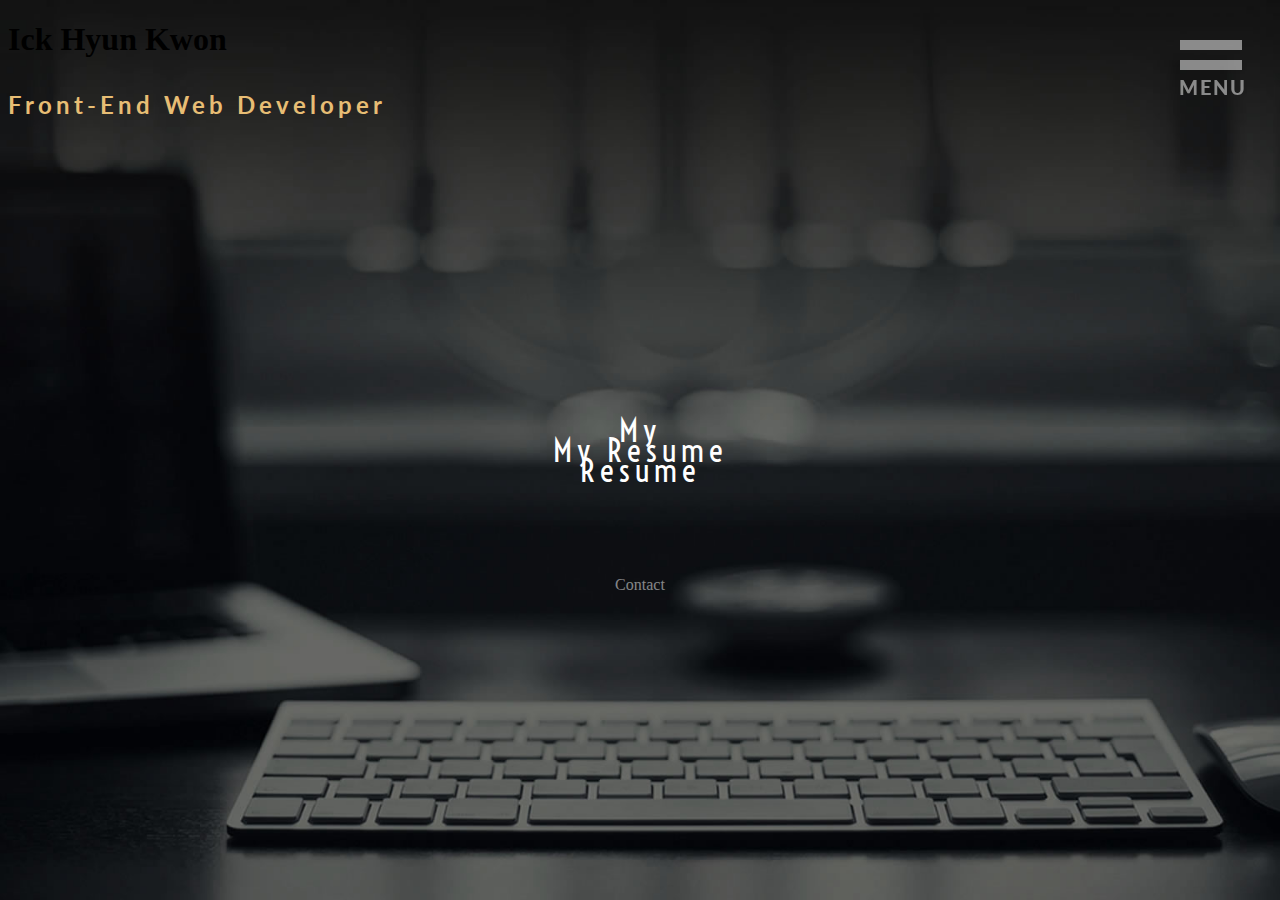
<file: contact.html>
<!DOCTYPE html>
<html>
  <head>
    <meta charset="utf-8">
    <script src="https://ajax.googleapis.com/ajax/libs/jquery/3.2.1/jquery.min.js"></script>
    <script src="scripts/contact_scripts.js"></script>
    <link rel="stylesheet" href="styles/contact_styles.css" />
    <link href="https://fonts.googleapis.com/css?family=Voltaire" rel="stylesheet">
    <link href="https://fonts.googleapis.com/css?family=Lato" rel="stylesheet">
    <title>Ick Hyu Kwon</title>
  </head>
  <body>
    <div class="bg-cover" class="none"></div>
      <a class="hamburger-shell">
        <div class="hamb top"></div>
		    <div class="hamb middle"></div>
	      <div class="menu-name">MENU</div>
        <ul id="menu">
          <a href="welcome.html"> <li>Welcome</li></a>
		      <a href="about.html"> <li>About</li></a>
		      <a href="portfolio.html"> <li>Portfolios</li></a>
		      <a href="contact.html"> <li>Contact</li></a>
        </ul>
      </a>
    <div class="myself">
      <h1>Ick Hyun Kwon</h1>
      <h4>Front-End Web Developer</h4>
    </div>
    <div class="resume">
      <a target="_blank" href="resume/Ick-Resume.pdf" target="Resume">My Resume</a>
    </div>
    <div id="flip">Contact
      <div class="icon" id="panel">
        <a target="_blank" href="https://www.facebook.com/kwonickhyun">
          <img id="facebook_icon" src="images/logos/facebook_logo.png" />
        </a>
        <a target="_blank" href="https://www.linkedin.com/in/ick-hyun-kwon-9963a513b/">
          <img id="linkedin_icon" src="images/logos/linkedin_logo.png" />
        </a>
        <a target="_blank" href="mailto:kwonih1020@gmail.com">
          <img id="gmail_icon" src="images/logos/gmail_logo.png" />
        </a>
        <a target="_blank" href="https://github.com/kwonih1020">
          <img id="github_icon" src="images/logos/github_logo.png" />
        </a>
      </div>
    </div>
  </body>
</html>
</file>
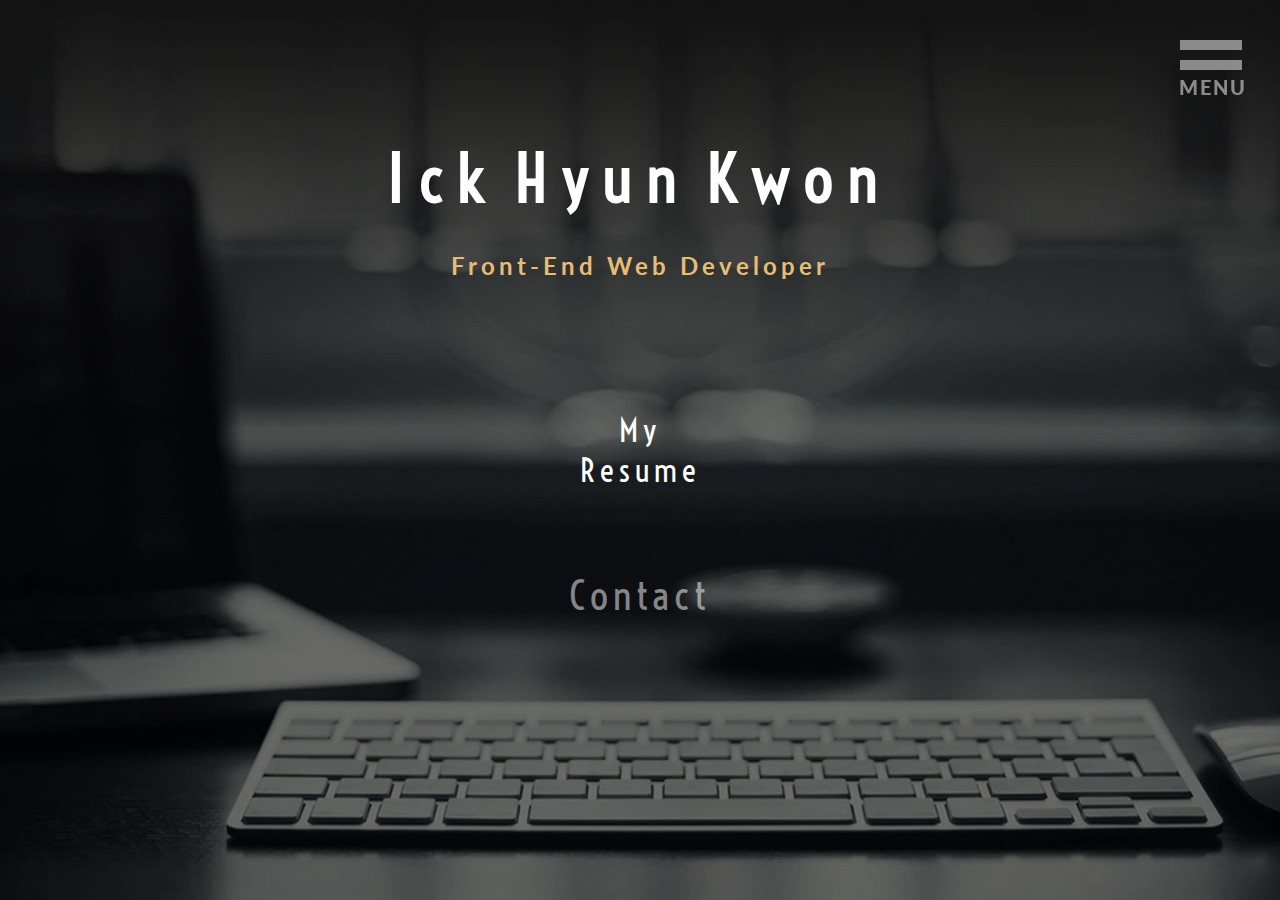
<file: main/contact.html>
<!DOCTYPE html>
<html>
  <head>
    <meta charset="utf-8">
    <script src="https://ajax.googleapis.com/ajax/libs/jquery/3.2.1/jquery.min.js"></script>
    <script src="../scripts/contact_scripts.js"></script>
    <link rel="stylesheet" href="../styles/contact_styles.css" />
    <link href="https://fonts.googleapis.com/css?family=Voltaire" rel="stylesheet">
    <link href="https://fonts.googleapis.com/css?family=Lato" rel="stylesheet">
    <title>Ick Hyu Kwon</title>
  </head>
  <body>
    <div class="bg-cover" class="none"></div>
      <a class="hamburger-shell">
        <div class="hamb top"></div>
		    <div class="hamb middle"></div>
	      <div class="menu-name">MENU</div>
        <ul id="menu">
          <a href="../index.html"> <li>Welcome</li></a>
          <a href="about.html"> <li>About</li></a>
		      <a href="portfolio.html"> <li>Portfolios</li></a>
		      <a href="contact.html"> <li>Contact</li></a>
        </ul>
      </a>
      <div class="smoke_animation">
        <ul>
          <li>I</li>
          <li>c</li>
          <li>k</li>
          <li>H</li>
          <li>y</li>
          <li>u</li>
          <li>n</li>
          <li>K</li>
          <li>w</li>
          <li>o</li>
          <li>n</li>
        </ul>
        <h4>Front-End Web Developer</h4>
      </div>
    <div class="resume">
      <a target="_blank" href="../resume/Resume - Ick Hyun Kwon.pdf" target="Resume"></a>
    </div>
    <div id="flip">
      <ul>
        <li>C</li>
        <li>o</li>
        <li>n</li>
        <li>t</li>
        <li>a</li>
        <li>c</li>
        <li>t</li>
      </ul>
      <div class="icon" id="panel">
        <a target="_blank" href="https://www.facebook.com/kwonickhyun">
          <img id="facebook_icon" src="../images/logos/facebook_logo.png" />
        </a>
        <a target="_blank" href="https://www.linkedin.com/in/ickhyun-k/">
          <img id="linkedin_icon" src="../images/logos/linkedin_logo.png" />
        </a>
        <a target="_blank" href="mailto:kwonih1020@gmail.com">
          <img id="gmail_icon" src="../images/logos/gmail_logo.png" />
        </a>
        <a target="_blank" href="https://github.com/kwonih1020">
          <img id="github_icon" src="../images/logos/github_logo.png" />
        </a>
      </div>
    </div>
  </body>
</html>
</file>
<file: styles/contact_styles.css>
body {
  background-image: url(../images/background.jpg);
  background-attachment: fixed;
  background-position: center;
  background-repeat: no-repeat;
  background-size: cover;
  height: 100%;
}

.smoke_animation {
  position: absolute;
  top: 25%;
  left: 50%;
  transform: translate(-50%, -50%);
  text-align: center;
}

.smoke_animation ul {
  margin: 0;
  padding: 0;
  display: flex;
}

.smoke_animation ul li {
  list-style: none;
  color: white;
  font-weight: bolder;
  letter-spacing: 15px;
  font-size: 400%;
  font-family: 'Voltaire', sans-serif;
}

.smoke_animation ul:hover li {
  animation: animate 2s linear infinite;
}

@keyframes animate {
  0% {
    transform: rotate(0deg) translateY(0px);
    opacity: 1;
    filter: blur(1px);
  }
  100% {
    transform: rotate(45deg) translateY(-200px);
    opacity: 0;
    filter: blur(10px);
  }
}

.smoke_animation ul li:nth-child(1) { animation-delay: 0s; }

.smoke_animation ul li:nth-child(2) { animation-delay: 0s; }

.smoke_animation ul li:nth-child(3) {
  animation-delay: 0s;
  margin-right: 16px;
}

.smoke_animation ul li:nth-child(4) { animation-delay: 0s; }

.smoke_animation ul li:nth-child(5) { animation-delay: 0s; }

.smoke_animation ul li:nth-child(6) { animation-delay: 0s; }

.smoke_animation ul li:nth-child(7) {
  animation-delay: 0s;
  margin-right: 16px;
}

.smoke_animation ul li:nth-child(8) { animation-delay: 0s; }

.smoke_animation ul li:nth-child(9) { animation-delay: 0s; }

.smoke_animation ul li:nth-child(10) { animation-delay: 0s; }

.smoke_animation ul li:nth-child(11) { animation-delay: 0s; }

.smoke_animation ul li {
  animation: fadeIn 4s;
}

h4 {
  font-family: 'Lato', sans-serif;
  letter-spacing: 4px;
  color: rgb(231, 189, 116);
  animation: fadeIn 9s;
  font-size: 150%;
}


@keyframes fadeIn {
  from {
    opacity: 0;
  }
  to {
    opacity: 3;
  }
}

a {
  text-decoration: none;
}

.icon {
  cursor: pointer;
  left: 50%;
  transform: translate(-50%, -50%);
  border-radius: 30%;
  width: 500px;
}

#panel {
  position: absolute;
  text-align: center;
}

#flip {
  margin: 0;
  position: absolute;
  top: 65%;
  left: 50%;
  transform: translate(-50%, -50%);
  text-align: center;
  max-height: 100%;
  max-width: 100%;
  color: rgba(255,255,255,.5);
  cursor: pointer;
}

#flip ul {
  display: inline-flex;
  padding-right: 40px;
  padding-top: 20px;
}

#flip ul li {
  list-style: none;
  color: rgba(255,255,255,.5);
  letter-spacing: 5px;
  font-size: 250%;
  font-family: 'Voltaire', sans-serif;
  animation: animate 1.4s linear infinite;
}

@keyframes animate {
  0% {
    color: rgba(255,255,255,.5);
    text-shadow: none;
  }
  90% {
    color: #484848;
    text-shadow: none;
  }
  100% {
    color: #fff900;
    text-shadow: 0 0 7px #fff900, 0 0 50px #ff6c00;
  }
}

#flip ul li:nth-child(1) { animation-delay: .2s }
#flip ul li:nth-child(2) { animation-delay: .4s }
#flip ul li:nth-child(3) { animation-delay: .6s }
#flip ul li:nth-child(4) { animation-delay: .8s }
#flip ul li:nth-child(5) { animation-delay: 1s }
#flip ul li:nth-child(6) { animation-delay: 1.2s }
#flip ul li:nth-child(7) { animation-delay: 1.4s }

#panel {
  display: none;
  margin-top: 50px;
}

#facebook_icon, #linkedin_icon, #gmail_icon, #github_icon {
  display: inline-flex;
  width: 60px;
  height: 60px;
  margin: 20px;
  background-color: rgba(255,255,255,.3);
  border-radius: 10%;
}

.resume a {
  color: white;
  font-size: 200%;
  font-family: 'Voltaire', sans-serif;
  letter-spacing: 5px;
  overflow: hidden;
}

.resume {
  margin: 0;
  position: absolute;
  top: 50%;
  left: 50%;
  margin-right: -50%;
  transform: translate(-50%, -50%);
  text-align: center;
  max-height: 100%;
  max-width: 100%;
  cursor: pointer;
}

.resume a:before {
  display: flex;
  content: "My Resume";
  position: absolute;
  top: 50%;
  left: 50%;
  transform: translate(-50%, -50%);
  transition: all 0.5s;
}

.resume a:hover:before {
  top: -20px;
}

/*.resume a:after {
  font-family: 'Ionicons';
  content: '\f41f';
  position: absolute;
  top: calc(100% + 30px);
  left: 50%;
  transform: translate(-50%, -50%);
  transition: all 0.5s;
}*/

.resume a:hover:after {
  top: 50%;
}

.bg-cover {
	position: fixed;
	left: 0;
	top: 0;
	width: 100%;
	height: 100%;
	background-color: #fff;
	z-index: 1;
	transition: all 350ms ease;
	opacity: 0;
	visibility: hidden;
	pointer-events: none;
}

.reveal {
	opacity: .85;
	display: block;
	pointer-events: auto;
	visibility: visible;
  background-color: rgba(255,255,255,.5);
}

.hamburger-shell {
	margin: 0;
	position: fixed;
	overflow: hidden;
	width: 70px;
	height: 100px;
	overflow: auto;
	left: calc(100% - 100px);
	top: 20px;
  cursor: pointer;
}

.top, .middle{
	position: absolute;
	width: 62px;
	height: 10px;
	background-color: rgba(255,255,255,.5);
	transition: all 350ms ease-in-out;
	top: 20px;
}

.middle {
	top: 40px;
}

#menu {
	position: fixed;
	left: calc(100% - 292px);
	top: 10px;
	color: black;
	display: none;
	margin: 120px 30px;
	text-decoration: none;
	font-family: 'Lato', sans-serif;
	font-weight: 100;
	font-size: 20px;
	text-transform: uppercase;
	color: #333;
	padding: 24px;
	width: 200px;
	text-align: right;
  z-index: 1;
}

#menu a li {
	text-decoration: none;
	padding-bottom: 10px;
	margin-bottom: 12px;
	border-bottom: 1px solid black;
	list-style: none;
	color: black;
	transition: all 150ms ease;
  font-family: 'Lato', sans-serif;
  letter-spacing: 5px;
}

#menu a li:hover {
	color: rgb(231, 189, 116);
	padding-right: 3px;
}

#menu a {
  color: black;
	text-decoration: none;
  font-family: 'Lato', sans-serif;

}

.rotate {
	transform: rotate(225deg);
	-webkit-transform: rotate(225deg);
	top: 30px;
	background-color: rgba(255,255,255,.5);
	height: 2px;
}

.rotate-back {
	transform: rotate(-225deg);
	-webkit-transform: rotate(-225deg);
	top: 30px;
	background-color: rgba(255,255,255,.5);
	height: 2px;
}

.top {
-webkit-animation-delay: 100ms;
}

.middle {
-webkit-animation-delay: 250ms;
}

.bottom {
	-webkit-animation-delay: 400ms;
}

.menu-name {
	font-family: 'Lato', sans-serif;
	font-weight: 900;
	color: rgba(255,255,255,.5);
	font-size: 19.5px;
	text-decoration: none;
	position: absolute;
	top: 56px;
	left: -1px;
	transition: all 350ms;
  letter-spacing: 2px;
}

.bump {
	top: 64px;
	color: rgba(255,255,255,.5);
  letter-spacing: 2px;
}
</file>
